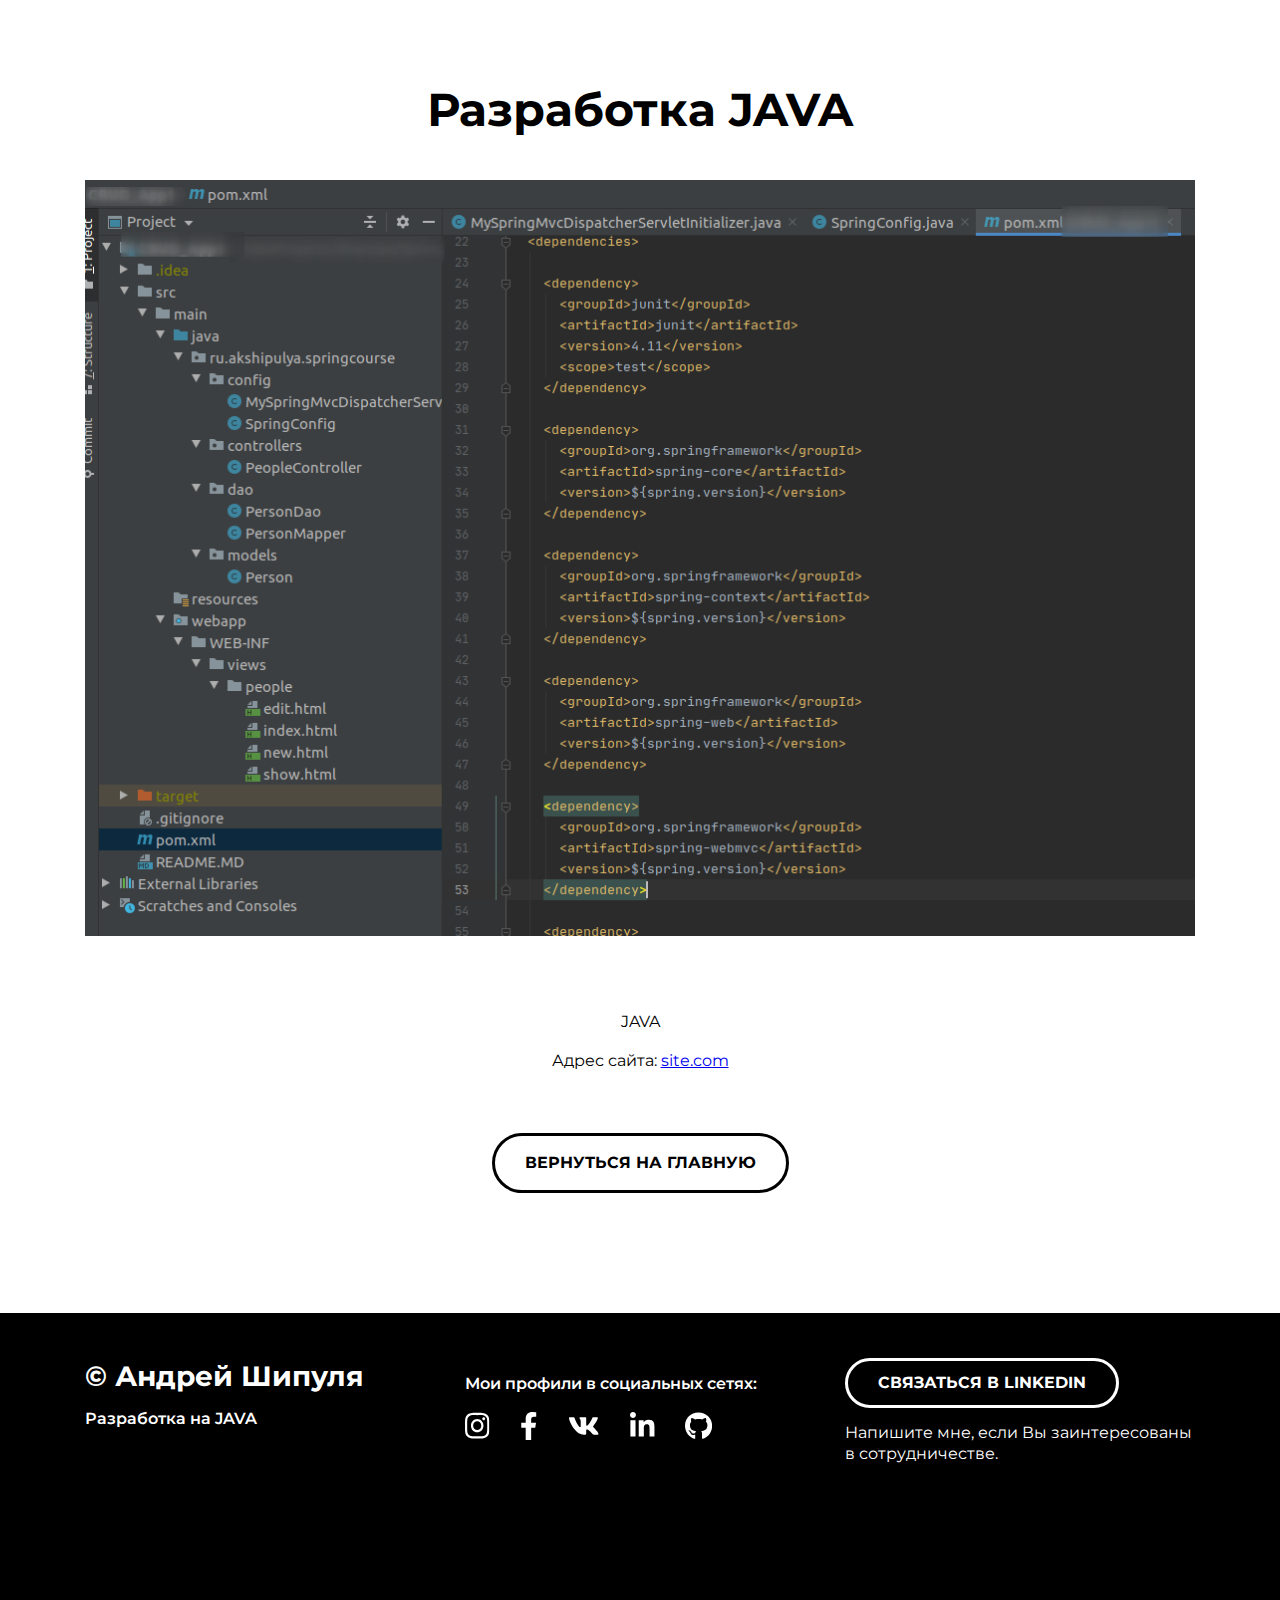
<file: forest-travel.html>
﻿<!DOCTYPE html>
<html lang="ru">
<head>
    <meta charset="UTF-8">
    <meta http-equiv="X-UA-Compatible" content="IE=edge">
    <meta name="viewport" content="width=device-width, initial-scale=1.0">
    <title>Проект "Forest travel"</title>
    <link rel="stylesheet" href="./css/main.css">
    <link rel="stylesheet" href="./css/media.css">
    <link rel="preconnect" href="https://fonts.googleapis.com">
    <link rel="preconnect" href="https://fonts.gstatic.com" crossorigin>
    <link href="https://fonts.googleapis.com/css2?family=Montserrat:wght@400;600;700&display=swap" rel="stylesheet">
</head>

<body>

    <main>
        <article class="project">
            <div class="container">
                <h1 class="project-header">Разработка JAVA</h1>
                <div class="project-img">
                    <img src="./image/projects/SPRING.png" alt="Разработка на JAVA">
                </div>
                <div class="project-description">
                    <p>JAVA</p>
                    <p>Адрес сайта: <a href="http://google.com">site.com</a></p>
                </div>
                <a href="index.html" class="project-btn-back">ВЕРНУТЬСЯ НА ГЛАВНУЮ</a>
            </div>
        </article>
    </main>

    <footer class="footer" id="footer">
        <div class="container">
            <div class="footer-row">
                <div class="footer-copyright footer-col">
                    <div class="footer-copyright-name">© Андрей Шипуля</div>
                    <p>Разработка на JAVA</p>
                </div>
                
                <div class="footer-icons footer-col">
                    <p>Мои профили в социальных сетях:</p>
                    <div class="footer-icons-row">
                        <a href="https://instagram.com">
                            <img src="./image/icons/instagram.svg" alt="">
                        </a>
                        <a href="https://facebook.com">
                            <img src="./image/icons/facebook.svg" alt="">
                        </a>
                        <a href="https://vk.com">
                            <img src="./image/icons/vk.svg" alt="">
                        </a>
                        <a href="https://www.linkedin.com/in/andrei-shipulya-6273b0bb/">
                            <img src="./image/icons/linkedin.svg" alt="">
                        </a>
                        <a href="https://github.com/AKShipulya">
                            <img src="./image/icons/github.svg" alt="">
                        </a>
                    </div>
                </div>

                <div class="footer-contacts footer-col">
                    <a href="https://www.linkedin.com/in/andrei-shipulya-6273b0bb/" class="footer-button">
                        Связаться в LinkedIn
                    </a>
                    <p>Напишите мне, если Вы заинтересованы в сотрудничестве.</p>
                </div>

            </div>
        </div>
    </footer>

</body>
</html>
</file>
<file: css/main.css>
﻿* {
    box-sizing: border-box;
}

html { /* чтобы прокрутка при нажатии на стрелку-ссылку отрабатывала плавно - связка с тегом body */
    scroll-behavior: smooth;
}

body {
    margin: 0;
    font-family: 'Montserrat', sans-serif; /*указание, какой будет шрифт*/
    color: #000000; /*указание, какой будет цвет текста*/
    scroll-behavior: smooth; /* чтобы отрабатывало, нужно добавлять тег html и указать в нем это же свойство croll-behavior: smooth; */
}

img {
    max-width: 100%;
}

.container {
    max-width: 1140px;
    margin-left: auto;
    margin-right: auto;
    padding-left: 15px;
    padding-right: 15px;
}

.none {
    display: none !important;
}

/*header*/

/*подключение шрифтов https://fonts.google.com/*/
.header {
    position: relative;
    /*определяем модуль flex-box для блока .header*/
    display: flex;
    flex-direction: column; /*задаем направление колонки - выстараиваем flex-елементы в колонку - основная ость - у*/
    justify-content: center; /*выравнивание по основной оси*/
    align-items: center; /*выравнивание по поперечной оси*/

    width: 100%;
    height: 100vh; /*растягивание заливки по вертикали, т.к. при указании в % заливка будет только по содержанию хедера*/
    
    /* background-color: #556982; ---> убрал для видеозаставки */
    /*определяем модель flex-box для блока header*/
    /* background-image: url(./../image/header/header-bg.jpg); ---> убрал для видеозаставки */
    background-size: cover; /*чтобы картинка фона была заливкой и не дублировалась*/
    background-position: center;
}

.header-title {
    margin: 0;
    margin-bottom: 25px;
    font-weight: 700;
    font-size: 56px;
    line-height: 130%; /*высота строки - 1,3 * 56 = 72,8*/

    text-align: center;
    color: #FFFFFF;
}

.header-subtitle {
    margin: 0;
    font-weight: bold;
    font-size: 16px;
    line-height: 150%;

    text-align: center;
    letter-spacing: 0.2em; /*расстояние между буквами*/
    text-transform: uppercase; /*регистр текста*/

    color: #FFFFFF; /*цвет текста*/
}

.header-arrow {
    width: 48px;
    height: 48px;
    /* background-color: red; */ /*- делали фон для стрелки, чтобы ее было видно при позиционировании*/

    position: absolute;
    bottom: 30px;
    left: 50%;
    transform: translate(-50%, 0);
}

/*portfolio*/
.portfolio {
    padding-top: 80px;
    padding-bottom: 115px;
}

.portfolio-header {
    margin: 0;
    margin-bottom: 70px;
    font-weight: 700 /*bold*/;
    font-size: 46px;
    line-height: 130%;
    text-align: center;
    color: #ffffff;
}

.partfolio-cards-wrapper {
    display: flex;
    flex-wrap: wrap;
    justify-content: space-between;
}

.card {
    margin-bottom: 30px;
    max-width: 540px;
    background-color: rgba(0, 0, 0, 0.205);
    box-shadow: 0px 10px 40px rgba(252, 252, 252, 0.35);
    transition: transform 0.2s ease-in; /*замедление движения карточки при наведении курсора*/
}

.card:hover {
    transform: translateY(-15px); /*движение карточки при наведении*/
}

.card-link {
    display: block;
    padding: 20px;
    color: rgb(255, 255, 255);
    text-decoration: none;
    transition: color 0.2s ease-in;
}

.card-link:hover {
    color: rgb(84, 86, 94);
}

.card:last-child, .card:nth-last-child(2) {
    margin-bottom: 0;
}

.card-img {
    margin-bottom: 20px;
}

.card-title {
    margin: 0;
    margin-bottom: 13px;
    font-weight: 600;
    font-size: 24px;
    line-height: 130%;
}

.card p {
    margin: 0;
    font-size: 16px;
    line-height: 130%;
}

/* Footer */

.footer {
    padding-top: 45px;
    padding-bottom: 130px;
    background: #000000;
    color: white;
}

.footer-row {
    display: flex;
    flex-direction: row;
    justify-content: space-between;
}

.footer-col {
    max-width: 350px;
    flex-grow: 1;
}

.footer-copyright {
    color: #ffffff;
    line-height: 1.3;
}

.footer-copyright-name {
    font-weight: 700;
    font-size: 28px;
    margin-bottom: 15px;
}

.footer-copyright p {
    margin: 0;
    margin-bottom: 15;
    font-size: 16px;
    font-weight: 600;
}

.footer-icons {

}

.footer-icons p {
    font-weight: 600;
    font-size: 16px;
    line-height: 1.3;
}

.footer-icons-row {
    display: flex;
    align-items: center;
}

.footer-icons-row > * + * {
    margin-left: 30px;
}

.footer-contacts {
    
}

.footer-contacts p {
    margin: 15px 0;
    font-size: 16px;
    line-height: 1.3;
    color: #ffffff;
}

.footer-button {
    display: inline-block;
    height: 50px;
    padding-left: 30px;
    padding-right: 30px;
    
    border: 3px solid #FFFFFF;
    border-radius: 50px;

    color: white;
    font-weight: 700;
    font-size: 16px;
    line-height: 44px;
    text-transform: uppercase;
    text-decoration: none;
    transition: all 0.2s ease-in;
}

.footer-button:hover {
    background-color: white;
    color: #1E4776;
}

/* Project */

.project {
    padding-top: 80px;
    padding-bottom: 120px;
    text-align: center;
}

.project-header {
    margin: 0;
    margin-bottom: 40px;

    font-weight: 700;
    font-size: 46px;
    line-height: 1.3;
    text-align: center;
}

.project-img {
    margin-bottom: 70px;
}

.project-description {
    margin: 0 auto 60px; /*отступ - сверху 0, слева и справа авто, снизу 60*/
    max-width: 730px;
}

.project-description p {
    margin-top: 0;
    font-size: 16px;
    line-height: 1.5;
    margin-bottom: 15px;
}

.project-btn-back {
    display: inline-block;
    height: 60px;
    padding-left: 30px;
    padding-right: 30px;
    
    border: 3px solid #000000;
    border-radius: 50px;

    color: #000000;
    font-weight: 700;
    font-size: 16px;
    line-height: 54px;
    text-transform: uppercase;
    text-decoration: none;

    transition: all 0.2s ease-in;
}

.project-btn-back:hover {
    background-color: #000000;
    color: white;
}
</file>
<file: css/media.css>
﻿/*для экранов с шириной ДО  1140px*/
@media (max-width: 1140px) {
    .card {
        width: calc(50% - 15px);
    }

    .footer {
        padding-top: 40px;
        padding-bottom: 60px;
    }

    .footer-row {
        flex-direction: column-reverse;
        align-items: center;
        text-align: center;
    }

    .footer-col {
        margin-bottom: 50px;
    }

    .footer-col:first-child {
        margin-bottom: 0;
    }

}

/*для экранов с шириной ДО 760px*/
@media (max-width: 760px) {
    .header-title {
        font-size: 32px;
    }

    .header-subtitle {
        font-size: 14px;
    }

    .portfolio {
        padding-top: 40px;
        padding-bottom: 60px;
    }

    .portfolio-header {
        font-size: 32px;
        margin-bottom: 30px;
    }

    .partfolio-cards-wrapper {
        justify-content: center;
    }

    .card {
        width: 100%;
    }

    .card:nth-last-child(2) {
        margin-bottom: 30px;
    }

    .card-link {
        padding: 15px;
    }

    .card-img {
        margin-bottom: 10px;
    }

    .card-title {
        margin-bottom: 10px;
        font-size: 18px;
    }

    .card p {
        font-size: 14px;
    }

    .footer-copyright-name {
        font-size: 18px;
        margin-bottom: 5px;
    }

    .footer-copyright p {
        font-size: 14px;
    }

    .footer-icons p {
        font-size: 14px;
    }

    .footer-contacts p {
        font-size: 14px;
        margin: 0;
        margin-top: 15px;
    }

    .project {
        padding: 40px 0 60px;
    }

    .project-header {
        font-size: 28px;
        margin-bottom: 30px;
    }

    .project-img {
        margin-bottom: 20px;
    }

    .project-description {
        margin-bottom: 50px;
    }

    .project-btn-back {
        padding: 0 10px;
        width: 100%;
        max-width: 320px;
    }

}
</file>
